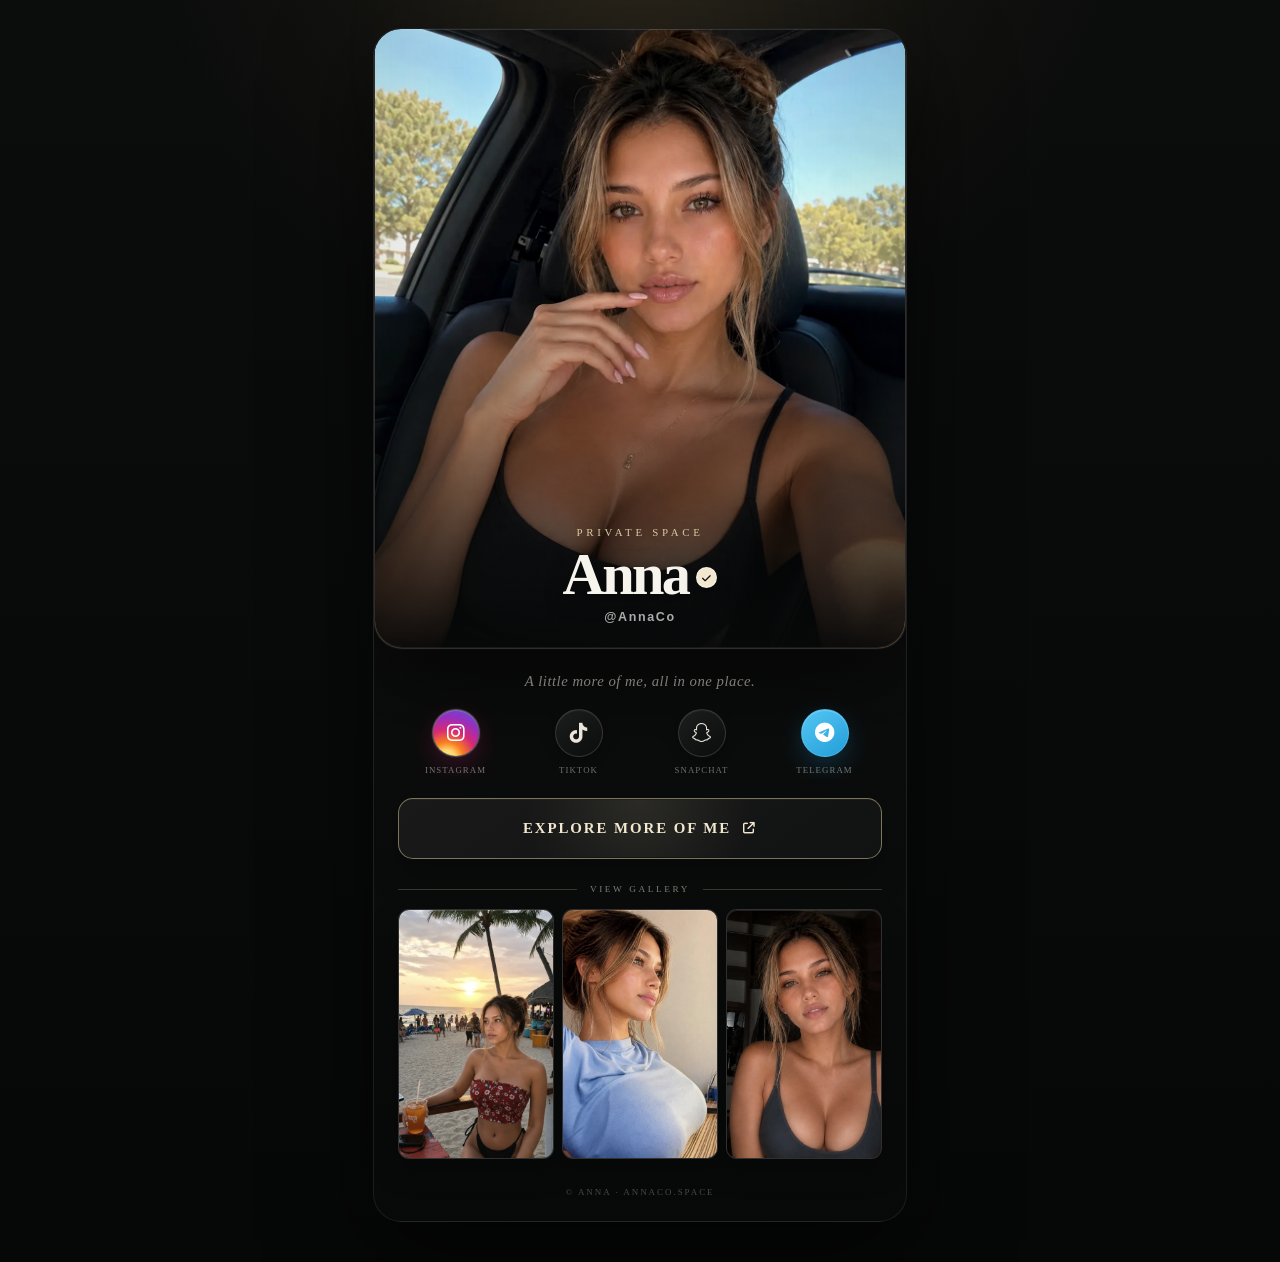
<file: index.html>
<!doctype html>
<html lang="en">
<head>
  <meta charset="utf-8">
  <meta name="viewport" content="width=device-width, initial-scale=1, viewport-fit=cover">
  <meta name="theme-color" content="#080909">
  <meta name="description" content="Anna Cooper — all my links in one place.">
  <title>Anna Cooper</title>
  <script>document.documentElement.classList.add("js-enabled");</script>
  <link rel="preconnect" href="https://cdnjs.cloudflare.com">
  <link rel="preload" as="image" href="assets/images/photo-1.webp">
  <link rel="stylesheet" href="https://cdnjs.cloudflare.com/ajax/libs/font-awesome/6.7.2/css/all.min.css">
  <link rel="stylesheet" href="styles.css?v=7">
  <script src="script.js?v=1" defer></script>
</head>
<body>
  <main class="page-shell">
    <section class="profile-card" aria-labelledby="profile-name">
      <div class="hero-wrap">
        <img class="hero" src="assets/images/photo-1.webp" alt="Anna Cooper sitting in a car" width="1086" height="1448" fetchpriority="high" decoding="async">
        <div class="hero-shade" aria-hidden="true"></div>
        <div class="identity">
          <p class="eyebrow">Private space</p>
          <div class="name-row">
            <h1 id="profile-name">Anna</h1>
            <span class="verified" aria-label="Verified">
              <i class="fa-solid fa-check" aria-hidden="true"></i>
            </span>
          </div>
          <p class="handle">@AnnaCo</p>
        </div>
      </div>

      <p class="bio" data-reveal>A little more of me, all in one place.</p>

      <nav class="socials" aria-label="Social links" data-reveal>
        <a class="social instagram" href="https://www.instagram.com/annacooper.usa/" target="_blank" rel="noopener noreferrer" aria-label="Instagram">
          <i class="fa-brands fa-instagram" aria-hidden="true"></i>
          <span>Instagram</span>
        </a>
        <a class="social tiktok" href="https://www.tiktok.com/@ianna.cooper" target="_blank" rel="noopener noreferrer" aria-label="TikTok">
          <i class="fa-brands fa-tiktok" aria-hidden="true"></i>
          <span>TikTok</span>
        </a>
        <a class="social snapchat" href="https://www.snapchat.com/add/anna_c20263343" target="_blank" rel="noopener noreferrer" aria-label="Snapchat">
          <i class="fa-brands fa-snapchat" aria-hidden="true"></i>
          <span>Snapchat</span>
        </a>
        <a class="social telegram" href="https://t.me/anncooperr" target="_blank" rel="noopener noreferrer" aria-label="Telegram">
          <i class="fa-brands fa-telegram" aria-hidden="true"></i>
          <span>Telegram</span>
        </a>
      </nav>

      <a class="explore-button" href="exclusive.html" target="_blank" rel="noopener" data-reveal>
        <span>Explore more of me</span>
        <i class="fa-solid fa-arrow-up-right-from-square" aria-hidden="true"></i>
      </a>

      <div class="gallery-heading" aria-hidden="true" data-reveal>
        <span></span>
        <p>View gallery</p>
        <span></span>
      </div>

      <div class="gallery" aria-label="Photo gallery" data-reveal>
        <div class="gallery-item"><img src="assets/images/gallery-1.webp" alt="Anna at the beach" width="864" height="1536" loading="lazy"></div>
        <div class="gallery-item"><img src="assets/images/gallery-2.webp" alt="Portrait of Anna" width="1229" height="1536" loading="lazy"></div>
        <div class="gallery-item"><img src="assets/images/gallery-3.webp" alt="Close portrait of Anna" width="1536" height="1536" loading="lazy"></div>
      </div>

      <footer class="site-footer" data-reveal>© Anna · annaco.space</footer>
    </section>
  </main>
</body>
</html>
</file>
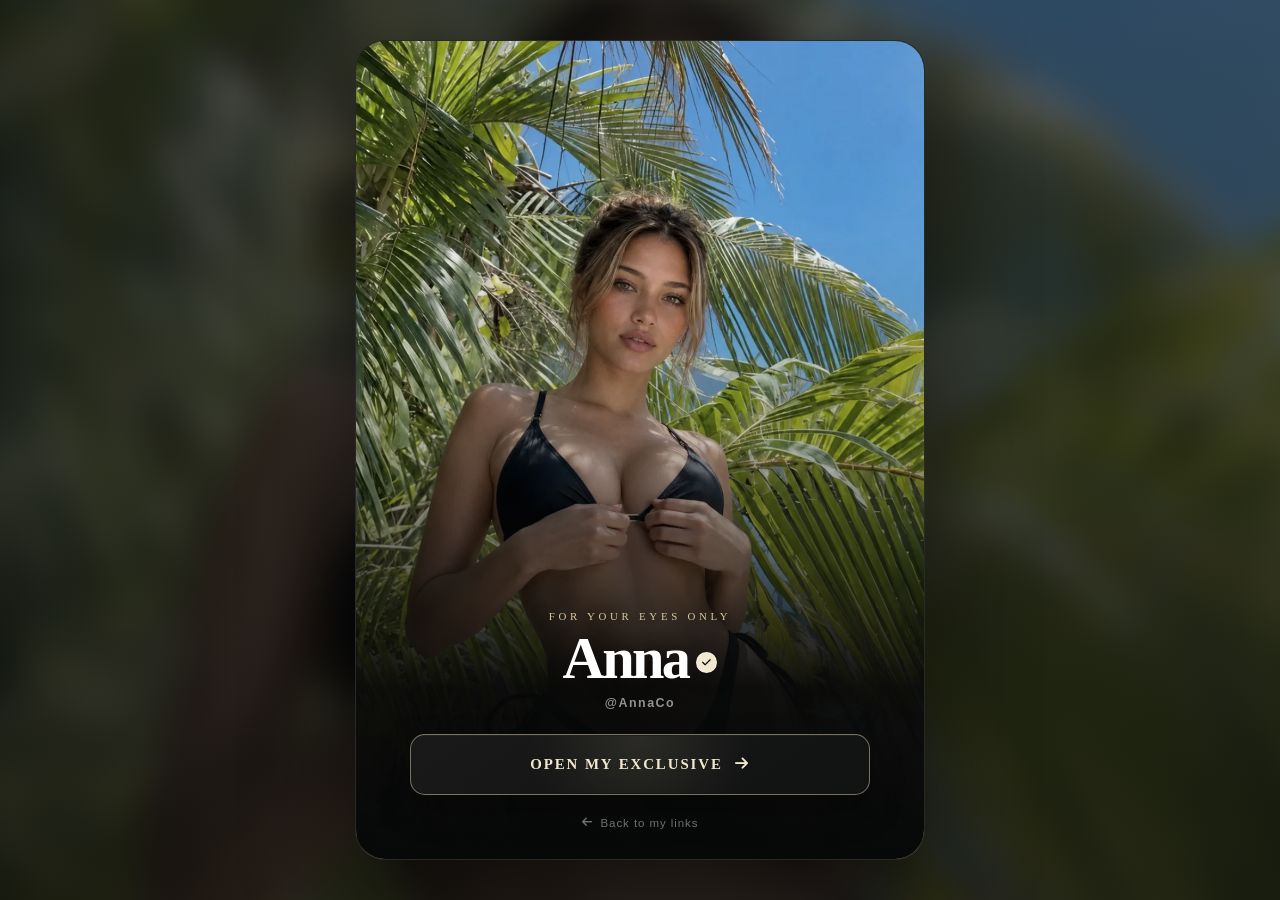
<file: exclusive.html>
<!doctype html>
<html lang="en">
<head>
  <meta charset="utf-8">
  <meta name="viewport" content="width=device-width, initial-scale=1, viewport-fit=cover">
  <meta name="theme-color" content="#080909">
  <meta name="description" content="Anna Cooper — exclusive link.">
  <title>Anna — My exclusive</title>
  <script>document.documentElement.classList.add("js-enabled");</script>
  <link rel="preconnect" href="https://cdnjs.cloudflare.com">
  <link rel="preload" as="image" href="assets/images/exclusive-new.webp">
  <link rel="stylesheet" href="https://cdnjs.cloudflare.com/ajax/libs/font-awesome/6.7.2/css/all.min.css">
  <link rel="stylesheet" href="styles.css?v=6">
  <script src="script.js?v=1" defer></script>
</head>
<body class="exclusive-page">
  <main class="exclusive-shell">
    <section class="exclusive-card" aria-labelledby="exclusive-name">
      <img class="exclusive-photo" src="assets/images/exclusive-new.webp" alt="Anna under palm trees" width="1229" height="1536" fetchpriority="high" decoding="async">
      <div class="exclusive-overlay"></div>
      <div class="exclusive-content" data-reveal>
        <p class="exclusive-kicker">For your eyes only</p>
        <div class="name-row light-name">
          <h1 id="exclusive-name">Anna</h1>
          <span class="verified" aria-label="Verified"><i class="fa-solid fa-check" aria-hidden="true"></i></span>
        </div>
        <p class="exclusive-handle">@AnnaCo</p>
        <a class="exclusive-button" href="https://www.stacked.com/l/a8x2li4e" target="_blank" rel="noopener noreferrer">
          <span>Open my exclusive</span>
          <i class="fa-solid fa-arrow-right" aria-hidden="true"></i>
        </a>
        <a class="back-link" href="index.html"><i class="fa-solid fa-arrow-left" aria-hidden="true"></i> Back to my links</a>
      </div>
    </section>
  </main>
</body>
</html>
</file>
<file: styles.css>
:root {
  --bg: #080909;
  --panel: #101111;
  --panel-soft: #171817;
  --line: rgba(221, 208, 174, .23);
  --champagne: #d8c9a1;
  --champagne-bright: #f1e8cf;
  --ink: #f7f4ed;
  --muted: #96968f;
  --shadow: 0 28px 90px rgba(0, 0, 0, .58);
  --lux-ease: cubic-bezier(.22, 1, .36, 1);
}

* { box-sizing: border-box; }

html { min-height: 100%; background: var(--bg); }

body {
  min-height: 100vh;
  margin: 0;
  overflow-x: hidden;
  color: var(--ink);
  font-family: "Avenir Next", "Segoe UI", Helvetica, Arial, sans-serif;
  background:
    radial-gradient(circle at 50% -10%, rgba(102, 89, 59, .22), transparent 31rem),
    linear-gradient(180deg, #0b0c0c 0%, #060707 100%);
}

a { -webkit-tap-highlight-color: transparent; }

body:not(.exclusive-page)::before {
  content: "";
  position: fixed;
  z-index: 0;
  top: -180px;
  left: 50%;
  width: min(720px, 120vw);
  height: 470px;
  pointer-events: none;
  background: radial-gradient(circle, rgba(187, 158, 96, .11), transparent 68%);
  filter: blur(12px);
  transform: translateX(-50%);
  animation: ambientGlow 10s ease-in-out infinite alternate;
}

.page-shell {
  position: relative;
  z-index: 1;
  width: min(100%, 570px);
  margin: 0 auto;
  padding: 0 14px max(28px, env(safe-area-inset-bottom));
}

.profile-card {
  position: relative;
  text-align: center;
}

.hero-wrap {
  position: relative;
  width: 100%;
  height: clamp(470px, 118vw, 690px);
  overflow: hidden;
  border: 1px solid rgba(255, 255, 255, .09);
  border-top: 0;
  border-radius: 0 0 31px 31px;
  background: #181918;
  box-shadow:
    0 34px 100px rgba(0, 0, 0, .62),
    0 0 0 1px rgba(216, 201, 161, .035);
  animation: cardReveal .9s var(--lux-ease) both;
}

.hero-wrap::after {
  content: "";
  position: absolute;
  z-index: 2;
  inset: 0;
  pointer-events: none;
  border-radius: inherit;
  box-shadow:
    inset 0 1px rgba(255, 255, 255, .13),
    inset 0 -1px rgba(216, 201, 161, .09);
}

.hero {
  width: 100%;
  height: 100%;
  display: block;
  object-fit: cover;
  object-position: 50% 46%;
  filter: saturate(.86) contrast(1.03);
  animation: heroSettle 1.25s var(--lux-ease) both;
}

.hero-shade {
  position: absolute;
  inset: 0;
  background:
    linear-gradient(to bottom, rgba(4, 5, 5, .02) 42%, rgba(5, 6, 6, .3) 63%, rgba(7, 8, 8, .97) 100%),
    linear-gradient(to right, rgba(0, 0, 0, .08), transparent 25%, transparent 75%, rgba(0, 0, 0, .08));
}

.identity {
  position: absolute;
  inset: auto 20px 24px;
  z-index: 1;
  animation: identityRise .85s .2s var(--lux-ease) both;
}

.eyebrow,
.exclusive-kicker {
  margin: 0 0 9px;
  color: var(--champagne);
  font-family: Georgia, "Times New Roman", serif;
  font-size: .68rem;
  letter-spacing: .34em;
  text-transform: uppercase;
}

.name-row {
  display: inline-flex;
  align-items: center;
  justify-content: center;
  gap: 8px;
}

h1 {
  margin: 0;
  font-family: Georgia, "Times New Roman", serif;
  font-size: clamp(2.45rem, 10vw, 3.65rem);
  font-weight: 600;
  letter-spacing: -.045em;
  line-height: .95;
  text-shadow: 0 4px 22px rgba(0, 0, 0, .48);
}

.verified {
  width: 21px;
  height: 21px;
  display: inline-grid;
  place-items: center;
  flex: 0 0 auto;
  margin-top: 6px;
  color: #080909;
  font-size: 10px;
  border: 1px solid rgba(255, 255, 255, .45);
  border-radius: 50%;
  background: var(--champagne-bright);
  box-shadow: 0 5px 18px rgba(0, 0, 0, .3);
  animation: verifiedPop .62s .68s var(--lux-ease) both;
}

.handle {
  margin: 8px 0 0;
  color: rgba(255, 255, 255, .66);
  font-size: .78rem;
  font-weight: 600;
  letter-spacing: .13em;
}

.bio {
  margin: 24px auto 19px;
  color: #b9b8b1;
  font-family: Georgia, "Times New Roman", serif;
  font-size: .92rem;
  font-style: italic;
  letter-spacing: .035em;
}

.socials {
  display: grid;
  grid-template-columns: repeat(4, 1fr);
  gap: 8px;
  margin: 0 0 23px;
}

.social {
  min-width: 0;
  display: flex;
  flex-direction: column;
  align-items: center;
  gap: 8px;
  color: #e9e5da;
  font-size: 20px;
  text-decoration: none;
  transition: transform .28s var(--lux-ease), color .25s ease;
}

.social i {
  position: relative;
  isolation: isolate;
  width: 48px;
  height: 48px;
  display: grid;
  place-items: center;
  overflow: hidden;
  line-height: 1;
  border: 1px solid rgba(255, 255, 255, .14);
  border-radius: 50%;
  background: linear-gradient(145deg, #1c1e1d, #0b0c0c);
  box-shadow: 0 9px 24px rgba(0, 0, 0, .3), inset 0 1px rgba(255, 255, 255, .05);
  transition:
    transform .32s var(--lux-ease),
    border-color .25s ease,
    box-shadow .32s var(--lux-ease);
}

.social i::before {
  position: relative;
  z-index: 2;
  width: 1.05em;
  height: 1.05em;
  display: grid;
  place-items: center;
  line-height: 1;
  text-align: center;
  transform: translateY(.25px);
}

.social i::after {
  content: "";
  position: absolute;
  z-index: 1;
  top: -65%;
  left: -95%;
  width: 48%;
  height: 230%;
  pointer-events: none;
  background: linear-gradient(90deg, transparent, rgba(255, 255, 255, .24), transparent);
  opacity: 0;
  transform: rotate(22deg);
  transition: left .72s var(--lux-ease), opacity .2s ease;
}

.social span {
  max-width: 100%;
  overflow: hidden;
  color: #777872;
  font-family: Georgia, "Times New Roman", serif;
  font-size: .55rem;
  letter-spacing: .12em;
  text-overflow: ellipsis;
  text-transform: uppercase;
}

.social:hover,
.social:focus-visible { color: var(--champagne-bright); transform: translateY(-3px); }

.social:hover i,
.social:focus-visible i {
  transform: translateY(-1px) scale(1.045);
}

.social:hover i::after,
.social:focus-visible i::after {
  left: 145%;
  opacity: .9;
}

.social:active i { transform: scale(.96); }

.instagram i {
  color: #fff;
  font-size: 20px;
  border-color: rgba(255, 255, 255, .3);
  background:
    radial-gradient(circle at 30% 107%, #feda75 0 15%, #fa7e1e 29%, #d62976 50%, #962fbf 72%, #4f5bd5 100%);
  background-clip: padding-box;
  box-shadow:
    0 9px 25px rgba(214, 41, 118, .22),
    0 0 0 1px rgba(255, 255, 255, .055),
    inset 0 1px rgba(255, 255, 255, .18);
}

.instagram i::before {
  width: 1em;
  height: 1em;
  transform: translate(.15px, .1px);
}

.telegram i {
  color: #fff;
  border-color: rgba(106, 204, 245, .35);
  background: linear-gradient(145deg, #55c6f3, #229ed9);
  box-shadow: 0 9px 25px rgba(34, 158, 217, .24), inset 0 1px rgba(255, 255, 255, .22);
}
.instagram:hover i, .instagram:focus-visible i { border-color: rgba(255, 255, 255, .5); }
.tiktok:hover i, .tiktok:focus-visible i { border-color: rgba(37, 244, 238, .58); }
.snapchat:hover i, .snapchat:focus-visible i { border-color: rgba(255, 237, 73, .68); }
.telegram:hover i, .telegram:focus-visible i { border-color: rgba(255, 255, 255, .5); }

.explore-button,
.exclusive-button {
  position: relative;
  isolation: isolate;
  display: flex;
  align-items: center;
  justify-content: center;
  gap: 12px;
  width: 100%;
  min-height: 61px;
  overflow: hidden;
  color: var(--champagne-bright);
  font-family: Georgia, "Times New Roman", serif;
  font-size: .93rem;
  font-weight: 600;
  letter-spacing: .13em;
  text-decoration: none;
  text-transform: uppercase;
  border: 1px solid rgba(216, 201, 161, .52);
  border-radius: 15px;
  background: linear-gradient(145deg, #181918, #111212);
  box-shadow: 0 15px 34px rgba(0, 0, 0, .28), inset 0 1px rgba(255, 255, 255, .04);
  transition:
    transform .3s var(--lux-ease),
    border-color .25s ease,
    background .25s ease,
    box-shadow .3s var(--lux-ease);
}

.explore-button::before,
.exclusive-button::before {
  content: "";
  position: absolute;
  z-index: -1;
  inset: 1px;
  pointer-events: none;
  border-radius: 13px;
  background:
    radial-gradient(circle at 50% 0%, rgba(240, 225, 186, .1), transparent 47%),
    linear-gradient(145deg, #181918, #111212);
}

.explore-button::after,
.exclusive-button::after {
  content: "";
  position: absolute;
  z-index: 0;
  top: -135%;
  left: -38%;
  width: 24%;
  height: 370%;
  pointer-events: none;
  background: linear-gradient(90deg, transparent, rgba(255, 246, 218, .2), transparent);
  opacity: 0;
  transform: rotate(20deg);
  transition: left .8s var(--lux-ease), opacity .2s ease;
}

.explore-button > *,
.exclusive-button > * {
  position: relative;
  z-index: 1;
}

.explore-button:hover,
.explore-button:focus-visible,
.exclusive-button:hover,
.exclusive-button:focus-visible {
  transform: translateY(-2px);
  border-color: var(--champagne-bright);
  background: #1d1e1d;
  box-shadow:
    0 19px 42px rgba(0, 0, 0, .36),
    0 0 22px rgba(216, 201, 161, .07),
    inset 0 1px rgba(255, 255, 255, .07);
}

.explore-button:hover::after,
.explore-button:focus-visible::after,
.exclusive-button:hover::after,
.exclusive-button:focus-visible::after {
  left: 124%;
  opacity: 1;
}

.explore-button:active,
.exclusive-button:active { transform: scale(.985); }

.explore-button i { font-size: .72rem; }

.gallery-heading {
  display: grid;
  grid-template-columns: 1fr auto 1fr;
  align-items: center;
  gap: 13px;
  margin: 25px 0 15px;
}

.gallery-heading span { height: 1px; background: var(--line); }
.gallery-heading p {
  margin: 0;
  color: #83837c;
  font-family: Georgia, "Times New Roman", serif;
  font-size: .58rem;
  letter-spacing: .28em;
  text-transform: uppercase;
}

.gallery {
  display: grid;
  grid-template-columns: repeat(3, minmax(0, 1fr));
  gap: 8px;
}

.gallery-item {
  position: relative;
  height: clamp(190px, 47vw, 255px);
  overflow: hidden;
  border: 1px solid rgba(255, 255, 255, .1);
  border-radius: 11px;
  background: var(--panel-soft);
  box-shadow: 0 12px 28px rgba(0, 0, 0, .26);
  transition:
    transform .38s var(--lux-ease),
    border-color .3s ease,
    box-shadow .38s var(--lux-ease);
}

.gallery-item::after {
  content: "";
  position: absolute;
  inset: 0;
  pointer-events: none;
  border-radius: inherit;
  box-shadow: inset 0 1px rgba(255, 255, 255, .11);
}

.gallery img {
  width: 100%;
  height: 100%;
  display: block;
  object-fit: cover;
  filter: saturate(.8) contrast(1.02);
  transition: transform .35s ease, filter .35s ease;
}

.gallery-item:hover {
  z-index: 1;
  border-color: rgba(216, 201, 161, .32);
  transform: translateY(-4px);
  box-shadow: 0 20px 38px rgba(0, 0, 0, .38);
}

.gallery-item:hover img { transform: scale(1.045); filter: saturate(.95); }
.gallery-item:nth-child(1) img { object-position: 58% 48%; }
.gallery-item:nth-child(2) img { object-position: 54% 36%; }
.gallery-item:nth-child(3) img { object-position: 54% 50%; }

.site-footer {
  padding: 28px 0 4px;
  color: #484a46;
  font-family: Georgia, "Times New Roman", serif;
  font-size: .56rem;
  letter-spacing: .22em;
  text-transform: uppercase;
}

.exclusive-page {
  position: relative;
  overflow-x: hidden;
  background: #080909;
}

.exclusive-page::before,
.exclusive-page::after {
  content: "";
  position: fixed;
  pointer-events: none;
}

.exclusive-page::before {
  z-index: 0;
  inset: -28px;
  background: url("assets/images/exclusive-new.webp") center 42% / cover no-repeat;
  filter: blur(18px) saturate(.72);
  transform: scale(1.06);
}

.exclusive-page::after {
  z-index: 0;
  inset: 0;
  background: linear-gradient(rgba(8, 9, 9, .56), rgba(8, 9, 9, .78));
}

.exclusive-shell {
  position: relative;
  z-index: 1;
  width: min(100%, 570px);
  min-height: 100vh;
  display: grid;
  place-items: center;
  margin: 0 auto;
  padding: 0;
}

.exclusive-card {
  position: relative;
  width: 100%;
  min-height: 100vh;
  overflow: hidden;
  background: #101111;
  animation: exclusiveReveal .85s var(--lux-ease) both;
}

.exclusive-photo {
  position: absolute;
  inset: 0;
  width: 100%;
  height: 100%;
  object-fit: cover;
  object-position: 50% 42%;
  filter: saturate(.75) contrast(1.04);
  animation: exclusivePhotoSettle 1.35s var(--lux-ease) both;
}

.exclusive-overlay {
  position: absolute;
  inset: 0;
  background: linear-gradient(to bottom, rgba(5, 6, 6, .03) 24%, rgba(7, 8, 8, .22) 49%, rgba(7, 8, 8, .96) 79%, #070808 100%);
}

.exclusive-content {
  position: absolute;
  inset: auto 0 0;
  padding: 42px 20px max(29px, env(safe-area-inset-bottom));
  text-align: center;
  color: #fff;
}

.exclusive-handle {
  margin: 9px 0 24px;
  color: rgba(255, 255, 255, .55);
  font-size: .78rem;
  font-weight: 600;
  letter-spacing: .12em;
}

.exclusive-button { max-width: 460px; margin: 0 auto; }

.back-link {
  display: inline-flex;
  align-items: center;
  gap: 8px;
  margin-top: 22px;
  color: #777872;
  font-size: .72rem;
  letter-spacing: .08em;
  text-decoration: none;
}
.back-link:hover, .back-link:focus-visible { color: var(--champagne); }

.js-enabled [data-reveal] {
  opacity: 0;
  transform: translateY(16px);
  transition:
    opacity .72s var(--lux-ease),
    transform .72s var(--lux-ease);
}

.js-enabled [data-reveal].is-visible {
  opacity: 1;
  transform: none;
}

.js-enabled .socials.is-visible .social,
.js-enabled .gallery.is-visible .gallery-item {
  animation: itemRise .58s var(--lux-ease) backwards;
}

.js-enabled .socials.is-visible .social:nth-child(2),
.js-enabled .gallery.is-visible .gallery-item:nth-child(2) { animation-delay: .07s; }

.js-enabled .socials.is-visible .social:nth-child(3),
.js-enabled .gallery.is-visible .gallery-item:nth-child(3) { animation-delay: .14s; }

.js-enabled .socials.is-visible .social:nth-child(4) { animation-delay: .21s; }

@keyframes ambientGlow {
  from { opacity: .68; transform: translateX(-52%) scale(.96); }
  to { opacity: 1; transform: translateX(-48%) scale(1.06); }
}

@keyframes cardReveal {
  from { opacity: 0; transform: translateY(12px); }
  to { opacity: 1; transform: none; }
}

@keyframes heroSettle {
  from { opacity: .72; transform: scale(1.045); }
  to { opacity: 1; transform: scale(1); }
}

@keyframes identityRise {
  from { opacity: 0; transform: translateY(13px); }
  to { opacity: 1; transform: none; }
}

@keyframes verifiedPop {
  0% { opacity: 0; transform: scale(.72); }
  70% { opacity: 1; transform: scale(1.08); }
  100% { opacity: 1; transform: scale(1); }
}

@keyframes itemRise {
  from { opacity: 0; transform: translateY(12px); }
  to { opacity: 1; transform: none; }
}

@keyframes exclusiveReveal {
  from { opacity: 0; transform: translateY(14px) scale(.99); }
  to { opacity: 1; transform: none; }
}

@keyframes exclusivePhotoSettle {
  from { opacity: .74; transform: scale(1.035); }
  to { opacity: 1; transform: scale(1); }
}

@media (min-width: 620px) {
  .page-shell { padding: 28px 18px 40px; }
  .profile-card {
    padding: 0 24px 20px;
    overflow: hidden;
    border: 1px solid rgba(255, 255, 255, .08);
    border-radius: 28px;
    background:
      linear-gradient(180deg, rgba(18, 19, 18, .9), rgba(8, 9, 9, .94));
    box-shadow:
      0 32px 100px rgba(0, 0, 0, .62),
      inset 0 1px rgba(255, 255, 255, .045);
    backdrop-filter: blur(18px);
  }
  .hero-wrap { width: calc(100% + 48px); height: 620px; margin-left: -24px; border-radius: 0 0 28px 28px; }
  .gallery-item { height: 250px; }
  .exclusive-shell { padding: 30px 0; }
  .exclusive-card { min-height: min(820px, calc(100vh - 60px)); border: 1px solid rgba(255, 255, 255, .1); border-radius: 30px; box-shadow: 0 35px 100px rgba(0, 0, 0, .6); }
}

@media (max-width: 360px) {
  .page-shell { padding-inline: 9px; }
  .socials { gap: 3px; }
  .social i { width: 43px; height: 43px; }
  .explore-button { font-size: .8rem; }
  .gallery { gap: 5px; }
  .gallery-item { height: 178px; }
}

@media (prefers-reduced-motion: reduce) {
  *,
  *::before,
  *::after {
    scroll-behavior: auto !important;
    animation: none !important;
    transition: none !important;
  }

  .js-enabled [data-reveal],
  .js-enabled [data-reveal] .social,
  .js-enabled [data-reveal] .gallery-item {
    opacity: 1 !important;
    transform: none !important;
  }
}
</file>
